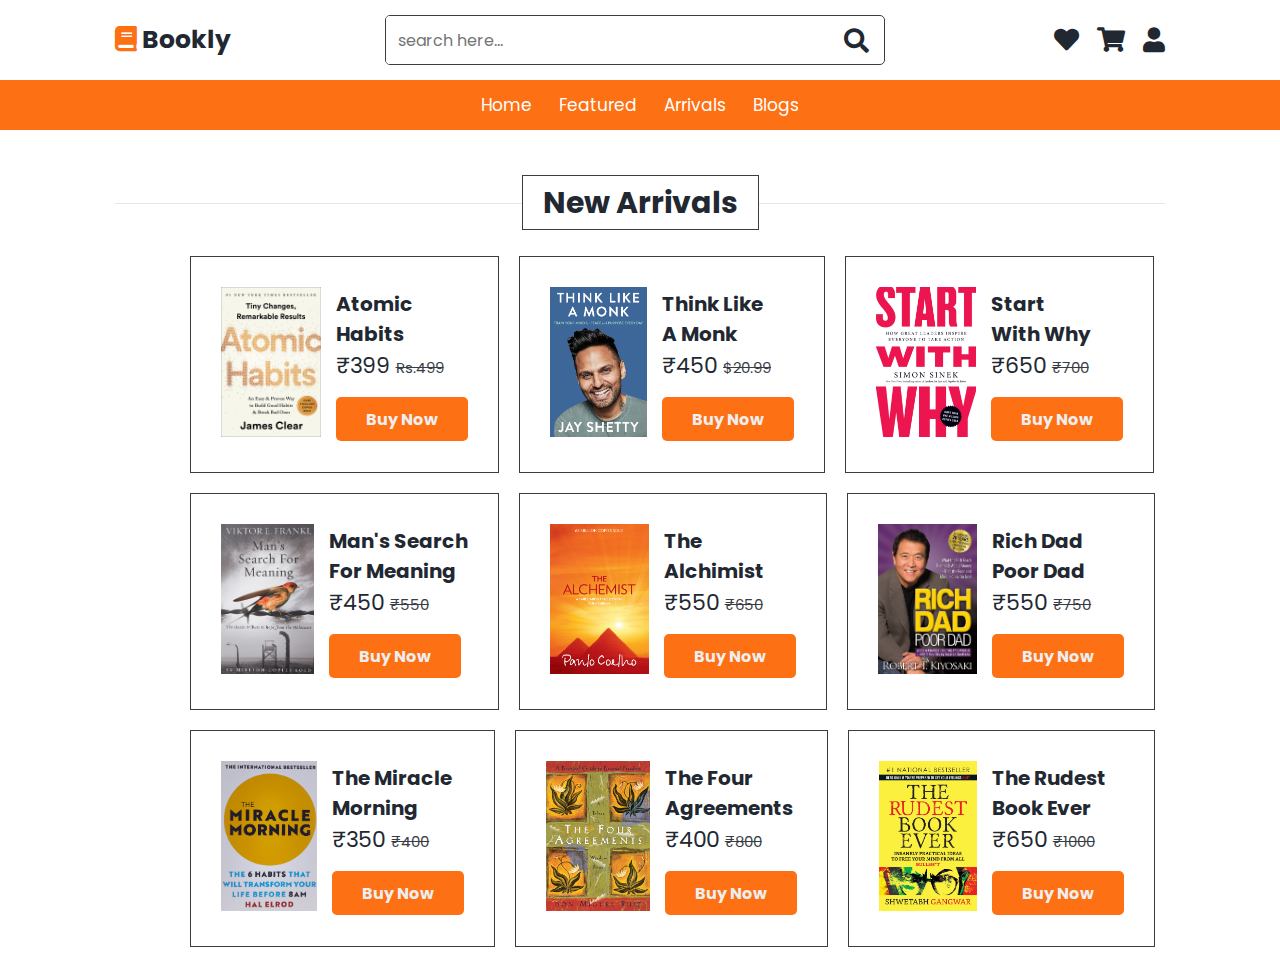
<file: arrival.html>
<!DOCTYPE html>

<html>
    <head>
        <meta charset="utf-8">
        <meta http-equiv="X-UA-Compatible" content="IE=edge">
        <title>New Arrivals</title>
        <meta name="description" content="">
        <meta name="viewport" content="width=device-width, initial-scale=1">


        <!-- font awesome cdn link  -->
        <link rel="stylesheet" href="https://cdnjs.cloudflare.com/ajax/libs/font-awesome/5.15.4/css/all.min.css">

        <link rel="stylesheet" href="style.css">
    </head>
    <body>
        <header class="header">

            <div class="header-1">
        
                <a href="index.html" class="logo"> <i class="fas fa-book"></i> bookly </a>
        
                <form action="" class="search-form">
                    <input type="search" name="" placeholder="search here..." id="search-box">
                    <label for="search-box" class="fas fa-search"></label>
                </form>
        
                <div class="icons">
                    <div id="search-btn" class="fas fa-search"></div>
                    <a href="#" class="fas fa-heart"></a>
                    <a href="#" class="fas fa-shopping-cart"></a>
                    <div id="login-btn" class="fas fa-user"></div>
                </div>
        
            </div>
        
            <div class="header-2">
                <nav class="navbar">
                    <a href="index.html">home</a>
                    <a href="featured.html">featured</a>
                    <a href="#">arrivals</a>
                    <a href="blogs.html">blogs</a>
                </nav>
            </div>
        
        </header>

        <nav class="bottom-navbar">
            <a href="index.html" class="fas fa-home"></a>
            <a href="featured.html" class="fas fa-list"></a>
            <a href="#" class="fas fa-tags"></a>
            <a href="blogs.html" class="fas fa-blog"></a>
        </nav>

        <div class="login-form-container">

            <div id="close-login-btn" class="fas fa-times"></div>
        
            <form action="subscribe.html" name="myform" method="post" onsubmit="return validateform()">
                <h3>sign in</h3>
                <span>username</span>
                <input type="email" name="name" class="box" placeholder="enter your email" id="">
                <span>password</span>
                <input type="password" name="password" class="box" placeholder="enter your password" id="">
                <div class="checkbox">
                    <input type="checkbox" name="" id="remember-me">
                    <label for="remember-me"> remember me</label>
                </div>
                <input type="submit" value="sign in" class="btn">
                <p>don't have an account ? <a href="register.html">create one</a></p>
            </form>
        
        </div>

        <section class="arrivals" id="arrivals">

            <h1 class="heading"> <span>new arrivals</span> </h1>
        
            <div class="swiper arrivals-slider">
        
                <div class="swiper-wrapper">
        
                    <a href="#" class="swiper-slide box">
                        <div class="image">
                            <img src="image/atomichabits.jpg" alt="">
                        </div>
                        <div class="content">
                            <h3>Atomic</h3>
                            <h3>Habits</h3>
                            <div class="price">₹399 <span>Rs.499</span></div>
                            <div class="btn">
                                <span class="btn-txt">Buy Now</span>
                            </div>
                        </div>
                    </a>
        
                    <a href="#" class="swiper-slide box">
                        <div class="image">
                            <img src="image/thinkmonk.jpg" alt="">
                        </div>
                        <div class="content">
                            <h3>Think Like</h3>
                            <h3>A Monk</h3>
                            <div class="price">₹450 <span>$20.99</span></div>
                            <div class="btn">
                                <span class="btn-txt">Buy Now</span>
                            </div>
                        </div>
                    </a>
        
                    <a href="#" class="swiper-slide box">
                        <div class="image">
                            <img src="image/sww.jpg" alt="">
                        </div>
                        <div class="content">
                            <h3>Start</h3>
                            <h3>With Why</h3>
                            <div class="price">₹650 <span>₹700</span></div>
                            <div class="btn">
                                <span class="btn-txt">Buy Now</span>
                            </div>
                        </div>
                    </a>
        
                    <a href="#" class="swiper-slide box">
                        <div class="image">
                            <img src="image/man'ssearch.jpg" alt="">
                        </div>
                        <div class="content">
                            <h3>Man's Search</h3>
                            <h3>For Meaning</h3>
                            <div class="price">₹450 <span>₹550</span></div>
                            <div class="btn">
                                <span class="btn-txt">Buy Now</span>
                            </div>
                        </div>
                    </a>
        
                    <a href="#" class="swiper-slide box">
                        <div class="image">
                            <img src="image/thealchimist.jpg" alt="">
                        </div>
                        <div class="content">
                            <h3>The</h3>
                            <h3>Alchimist</h3>
                            <div class="price">₹550 <span>₹650</span></div>
                            <div class="btn">
                                <span class="btn-txt">Buy Now</span>
                            </div>
                        </div>
                    </a>
                    
                </div>
        
            </div>
        
            <div class="swiper arrivals-slider">
        
                <div class="swiper-wrapper">
        
                    <a href="#" class="swiper-slide box">
                        <div class="image">
                            <img src="image/richdadpoordad.jpg" alt="">
                        </div>
                        <div class="content">
                            <h3>Rich Dad</h3>
                            <h3>Poor Dad</h3>
                            <div class="price">₹550 <span>₹750</span></div>
                            <div class="btn">
                                <span class="btn-txt">Buy Now</span>
                            </div>
                        </div>
                    </a>
        
                    <a href="#" class="swiper-slide box">
                        <div class="image">
                            <img src="image/miraclemorning.jpg" alt="">
                        </div>
                        <div class="content">
                            <h3>The Miracle</h3>
                            <h3>Morning</h3>
                            <div class="price">₹350 <span>₹400</span></div>
                            <div class="btn">
                                <span class="btn-txt">Buy Now</span>
                            </div>
                        </div>
                    </a>
        
                    <a href="#" class="swiper-slide box">
                        <div class="image">
                            <img src="image/thefouragreements.jpg" alt="">
                        </div>
                        <div class="content">
                            <h3>The Four</h3>
                            <h3>Agreements</h3>
                            <div class="price">₹400 <span>₹800</span></div>
                            <div class="btn">
                                <span class="btn-txt">Buy Now</span>
                            </div>
                        </div>
                    </a>
        
                    <a href="#" class="swiper-slide box">
                        <div class="image">
                            <img src="image/therudestbook.jpg" alt="">
                        </div>
                        <div class="content">
                            <h3>The Rudest</h3>
                            <h3>Book Ever</h3>
                            <div class="price">₹650 <span>₹1000</span></div>
                            <div class="btn">
                                <span class="btn-txt">Buy Now</span>
                            </div>
                        </div>
                    </a>
        
                </div>
        
            </div>
        
        </section>
        
        <script src="script.js" async defer></script>
    </body>
</html>
</file>
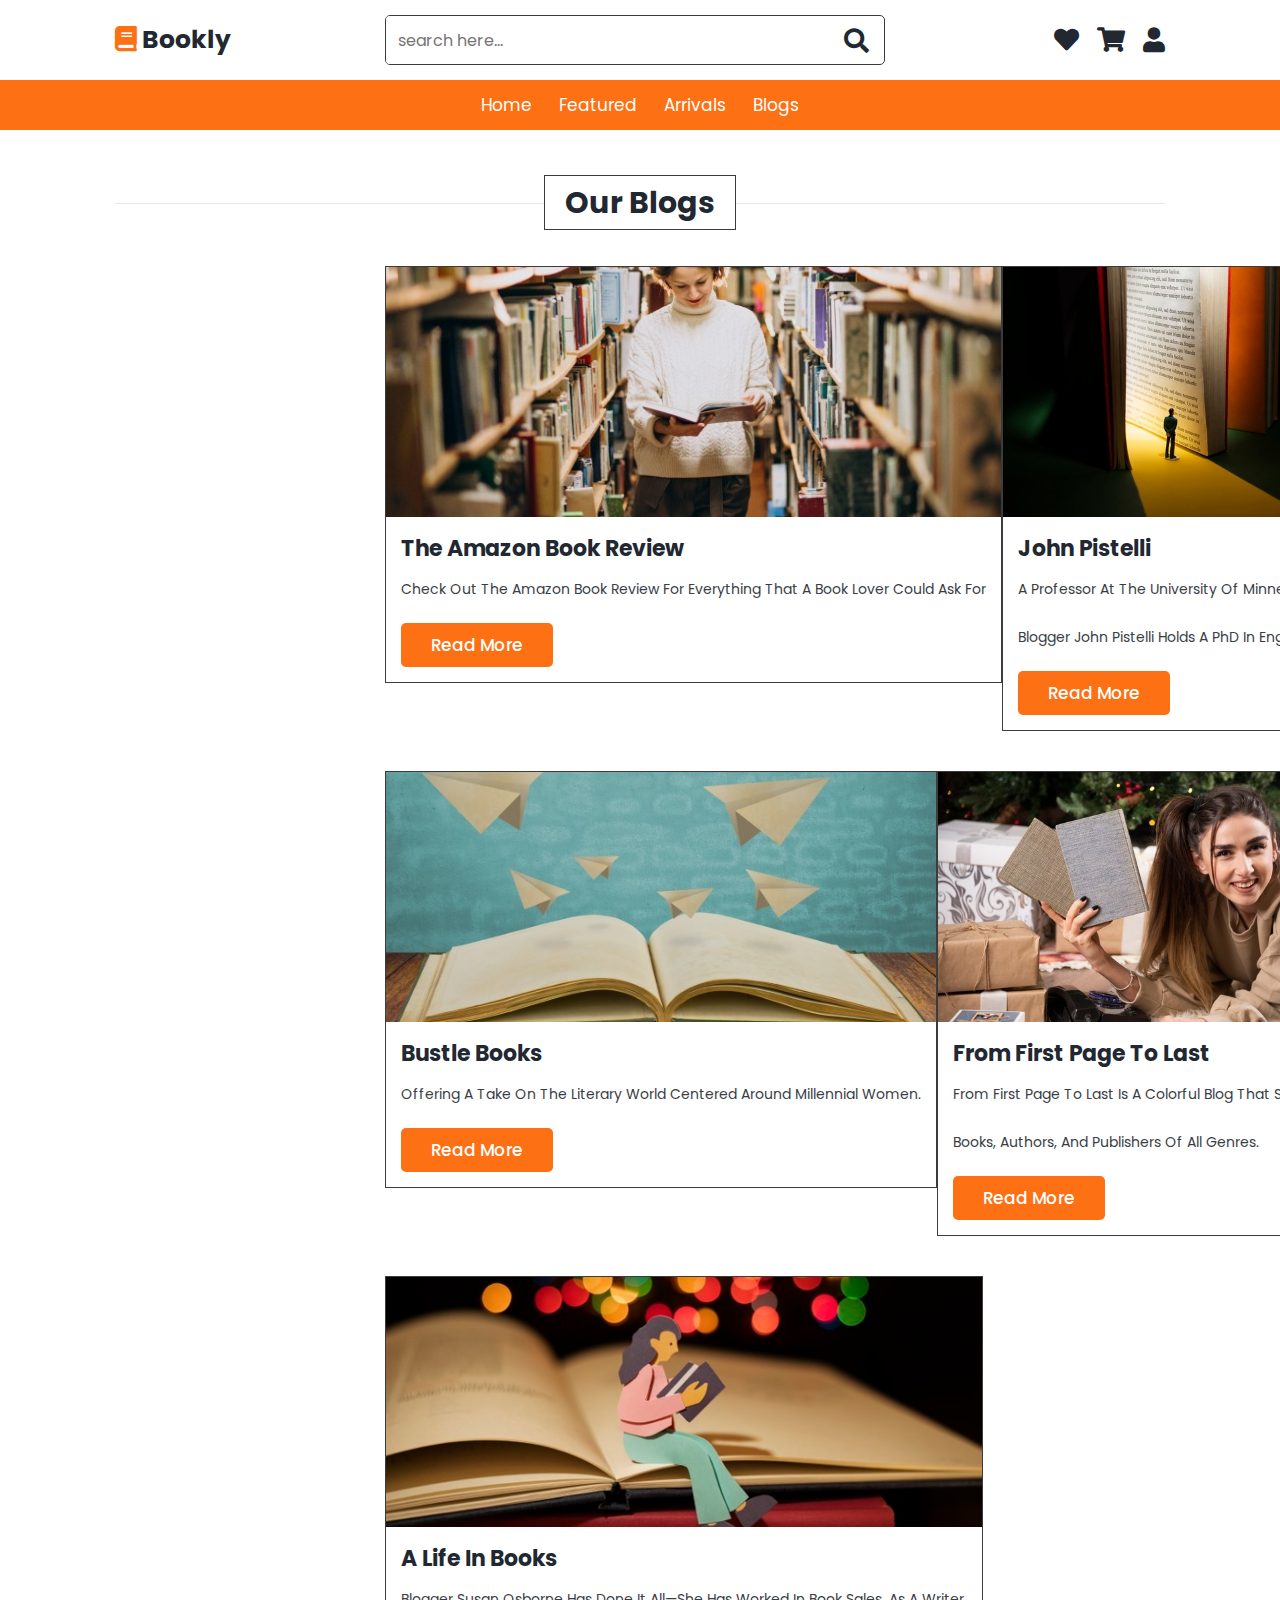
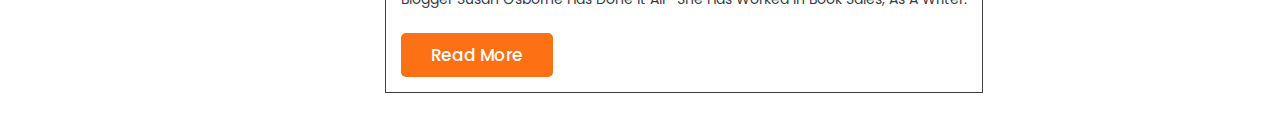
<file: blogs.html>
<!DOCTYPE html>
<html>
    <head>
        <meta charset="utf-8">
        <meta http-equiv="X-UA-Compatible" content="IE=edge">
        <title>blogs</title>
        <meta name="description" content="">
        <meta name="viewport" content="width=device-width, initial-scale=1">
        <link rel="stylesheet" href="https://cdnjs.cloudflare.com/ajax/libs/font-awesome/5.15.4/css/all.min.css">
        <link rel="stylesheet" href="style.css">
    </head>
    <body>

        <header class="header">

            <div class="header-1">
        
                <a href="index.html" class="logo"> <i class="fas fa-book"></i> bookly </a>
        
                <form action="" class="search-form">
                    <input type="search" name="" placeholder="search here..." id="search-box">
                    <label for="search-box" class="fas fa-search"></label>
                </form>
        
                <div class="icons">
                    <div id="search-btn" class="fas fa-search"></div>
                    <a href="#" class="fas fa-heart"></a>
                    <a href="#" class="fas fa-shopping-cart"></a>
                    <div id="login-btn" class="fas fa-user"></div>
                </div>
        
            </div>
        
            <div class="header-2">
                <nav class="navbar">
                    <a href="index.html">home</a>
                    <a href="featured.html">featured</a>
                    <a href="arrival.html">arrivals</a>
                    <a href="#">blogs</a>
                </nav>
            </div>
        
        </header>
        
    
        
        <nav class="bottom-navbar">
            <a href="index.html" class="fas fa-home"></a>
            <a href="featured.html" class="fas fa-list"></a>
            <a href="arrival.html" class="fas fa-tags"></a>
            <a href="#" class="fas fa-blog"></a>
        </nav>
        
        <div class="login-form-container">

            <div id="close-login-btn" class="fas fa-times"></div>
        
            <form action="subscribe.html" name="myform" method="post" onsubmit="return validateform()">
                <h3>sign in</h3>
                <span>username</span>
                <input type="email" name="name" class="box" placeholder="enter your email" id="">
                <span>password</span>
                <input type="password" name="password" class="box" placeholder="enter your password" id="">
                <div class="checkbox">
                    <input type="checkbox" name="" id="remember-me">
                    <label for="remember-me"> remember me</label>
                </div>
                <input type="submit" value="sign in" class="btn">
                <p>don't have an account ? <a href="register.html">create one</a></p>
            </form>
        
        </div>

        <section class="blogs" id="blogs">

            <h1 class="heading"> <span>our blogs</span> </h1>
        
            <div class="swiper blogs-slider">
        
                <div class="swiper-wrapper">
        
                    <div class="swiper-slide box">
                        <div class="image">
                            <img src="image/blog-1.jpg" alt="">
                        </div>
                        <div class="content">
                            <h3>The Amazon Book Review</h3>
                            <p>Check out the Amazon Book Review for everything that a book lover could ask for</p>
                            <a href="https://www.amazon.com/amazonbookreview" class="btn">read more</a>
                        </div>
                    </div>
        
                    <div class="swiper-slide box">
                        <div class="image">
                            <img src="image/blog-2.jpg" alt="">
                        </div>
                        <div class="content">
                            <h3>John Pistelli</h3>
                            <p>A professor at the University of Minnesota</p>
                            <p>blogger John Pistelli holds a PhD in English literature</p>
                            <a href="https://johnpistelli.com" class="btn">read more</a>
                        </div>
                    </div>
        
                    <div class="swiper-slide box">
                        <div class="image">
                            <img src="image/blog-3.jpg" alt="">
                        </div>
                        <div class="content">
                            <h3> Bustle Books</h3>
                            <p>Offering a take on the literary world centered around millennial women.</p>
                            <a href="https://www.bustle.com/books" class="btn">read more</a>
                        </div>
                    </div>
        
                    <div class="swiper-slide box">
                        <div class="image">
                            <img src="image/blog-4.jpg" alt="">
                        </div>
                        <div class="content">
                            <h3>From First Page to Last</h3>
                            <p>From First Page to Last is a colorful blog that spotlights</p>
                            <p>books, authors, and publishers of all genres.</p>
                            <a href="https://fromfirstpagetolast.com" class="btn">read more</a>
                        </div>
                    </div>
        
                    <div class="swiper-slide box">
                        <div class="image">
                            <img src="image/blog-5.jpg" alt="">
                        </div>
                        <div class="content">
                            <h3>A Life in Books</h3>
                            <p>Blogger Susan Osborne has done it all—she has worked in book sales, as a writer.</p>
                            <a href="https://alifeinbooks.co.uk" class="btn">read more</a>
                        </div>
                    </div>
        
                </div>
        
            </div>
        
        </section>
        
        <script src="script.js" async defer></script>
    </body>
</html>
</file>
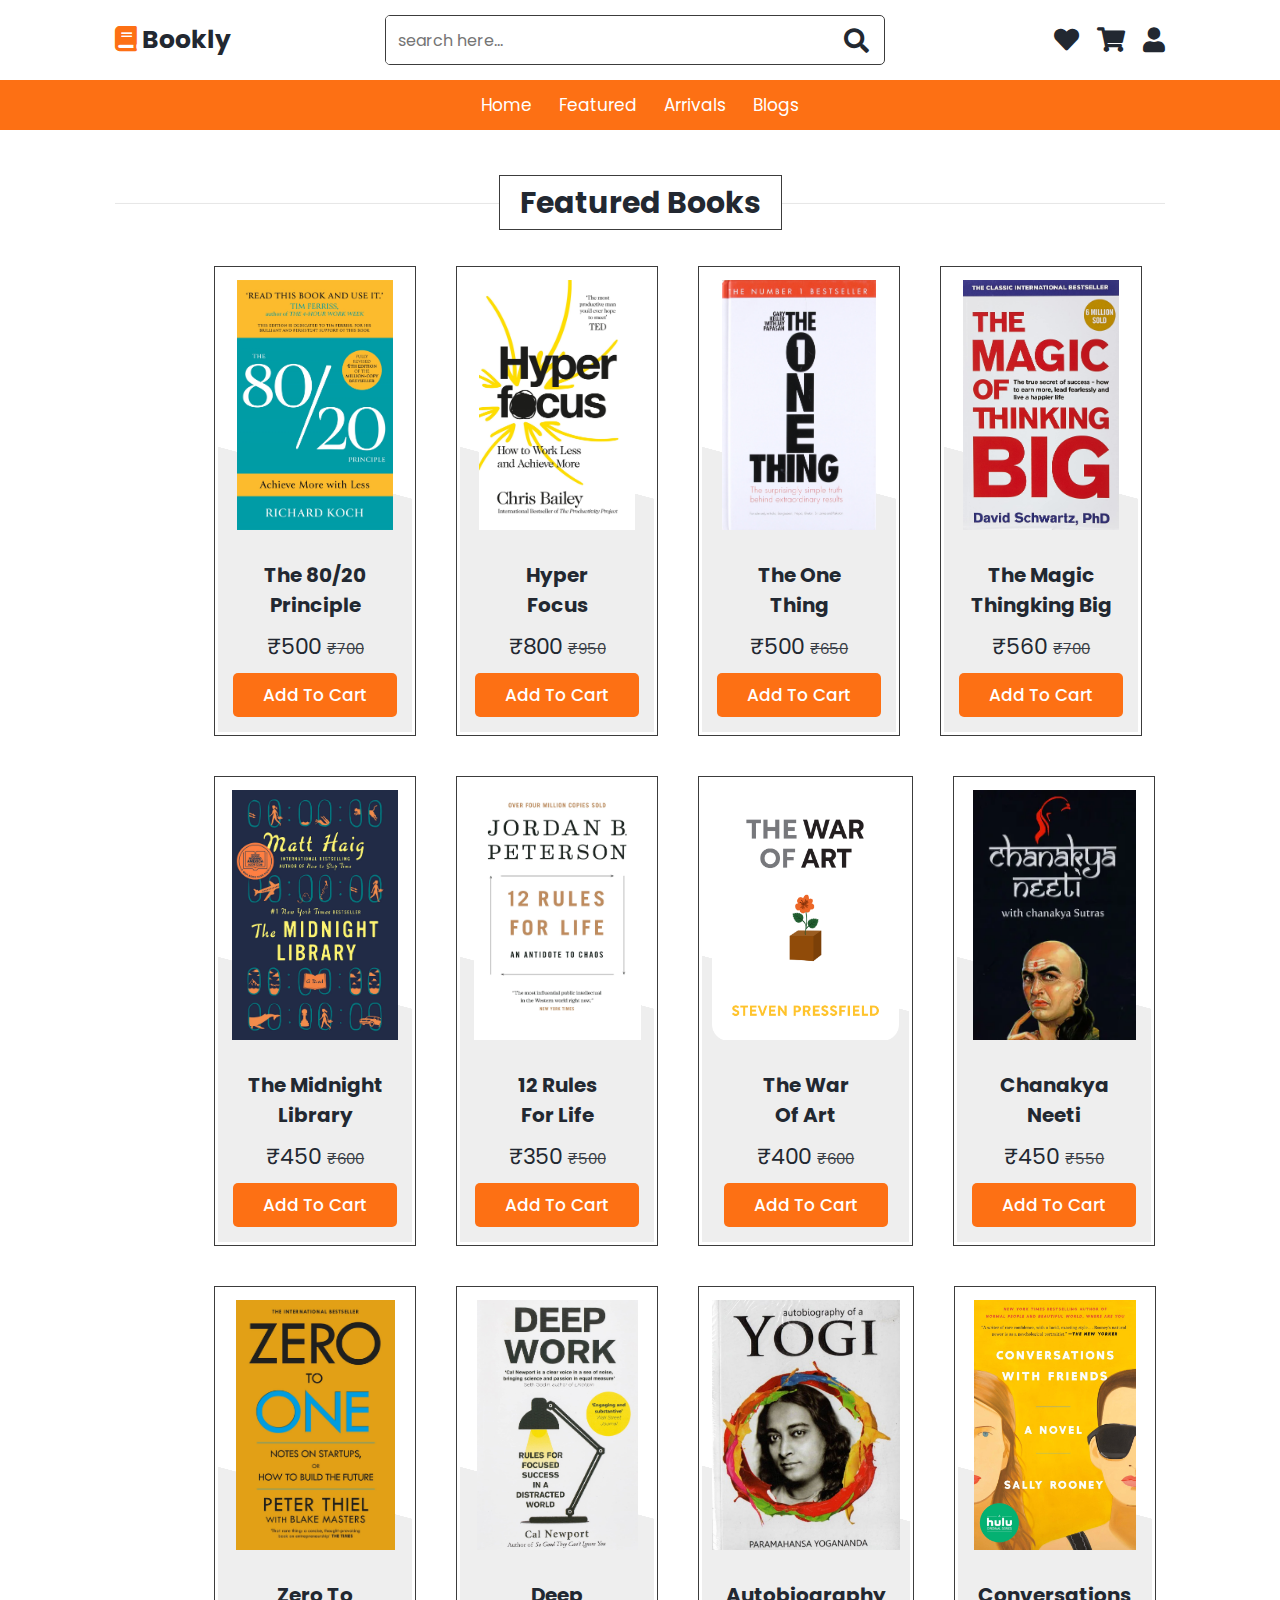
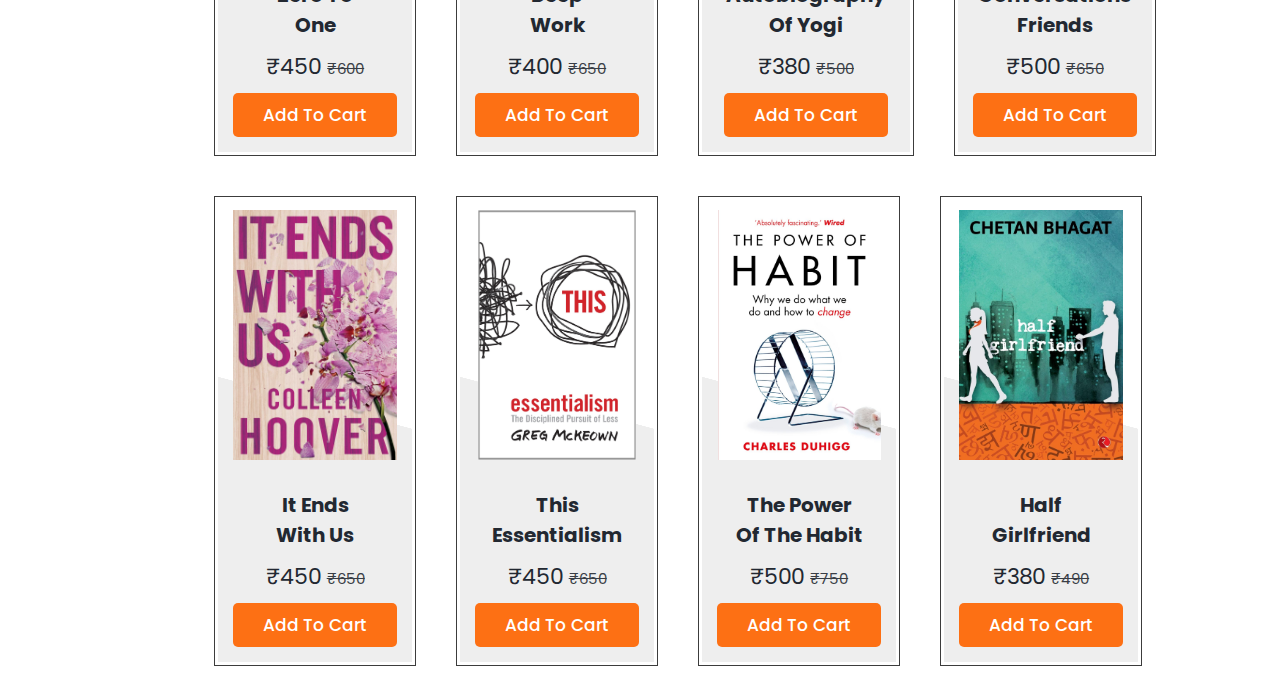
<file: featured.html>
<!DOCTYPE html>
<html>
    <head>
        <meta charset="utf-8">
        <meta http-equiv="X-UA-Compatible" content="IE=edge">
        <title>Featured Books</title>
        <meta name="description" content="">
        <meta name="viewport" content="width=device-width, initial-scale=1">
        <link rel="stylesheet" href="https://cdnjs.cloudflare.com/ajax/libs/font-awesome/5.15.4/css/all.min.css">
        <link rel="stylesheet" href="style.css">
    </head>
    <body>

        <header class="header">

            <div class="header-1">
        
                <a href="index.html" class="logo"> <i class="fas fa-book"></i> bookly </a>
        
                <form action="" class="search-form">
                    <input type="search" name="" placeholder="search here..." id="search-box">
                    <label for="search-box" class="fas fa-search"></label>
                </form>
        
                <div class="icons">
                    <div id="search-btn" class="fas fa-search"></div>
                    <a href="#" class="fas fa-heart"></a>
                    <a href="#" class="fas fa-shopping-cart"></a>
                    <div id="login-btn" class="fas fa-user"></div>
                </div>
        
            </div>
        
            <div class="header-2">
                <nav class="navbar">
                    <a href="index.html">home</a>
                    <a href="#">featured</a>
                    <a href="arrival.html" target="blank">arrivals</a>
                    <a href="blogs.html">blogs</a>
                </nav>
            </div>
        
        </header>
        
        
        <nav class="bottom-navbar">
            <a href="index.html" class="fas fa-home"></a>
            <a href="#" class="fas fa-list"></a>
            <a href="arrival.html" class="fas fa-tags"></a>
            <a href="blogs.html" class="fas fa-blog"></a>
        </nav>
        
        <div class="login-form-container">

            <div id="close-login-btn" class="fas fa-times"></div>
        
            <form action="subscribe.html" name="myform" method="post" onsubmit="return validateform()">
                <h3>sign in</h3>
                <span>username</span>
                <input type="email" name="name" class="box" placeholder="enter your email" id="">
                <span>password</span>
                <input type="password" name="password" class="box" placeholder="enter your password" id="">
                <div class="checkbox">
                    <input type="checkbox" name="" id="remember-me">
                    <label for="remember-me"> remember me</label>
                </div>
                <input type="submit" value="sign in" class="btn">
                <p>don't have an account ? <a href="register.html">create one</a></p>
            </form>
        
        </div>

        <section class="featured" id="featured">

            <h1 class="heading"> <span>featured books</span> </h1>
        
            <div class="swiper featured-slider">
        
                <div class="swiper-wrapper">
        
                    <div class="swiper-slide box">
                        <div class="icons">
                            <a href="#" class="fas fa-search"></a>
                            <a href="#" class="fas fa-heart"></a>
                            <a href="#" class="fas fa-eye"></a>
                        </div>
                        <div class="image">
                            <img src="image/80:20principle.jpg.webp" alt="">
                        </div>
                        <div class="content">
                            <h3>The 80/20</h3>
                            <h3>Principle</h3>
                            <div class="price">₹500 <span>₹700</span></div>
                            <a href="#" class="btn">add to cart</a>
                        </div>
                    </div>
        
                    <div class="swiper-slide box">
                        <div class="icons">
                            <a href="#" class="fas fa-search"></a>
                            <a href="#" class="fas fa-heart"></a>
                            <a href="#" class="fas fa-eye"></a>
                        </div>
                        <div class="image">
                            <img src="image/hyperfocus.jpg" alt="">
                        </div>
                        <div class="content">
                            <h3>Hyper</h3>
                            <h3>Focus</h3>
                            <div class="price">₹800 <span>₹950</span></div>
                            <a href="#" class="btn">add to cart</a>
                        </div>
                    </div>
        
                    <div class="swiper-slide box">
                        <div class="icons">
                            <a href="#" class="fas fa-search"></a>
                            <a href="#" class="fas fa-heart"></a>
                            <a href="#" class="fas fa-eye"></a>
                        </div>
                        <div class="image">
                            <img src="image/onething.jpg" alt="">
                        </div>
                        <div class="content">
                            <h3>The One</h3>
                            <h3>Thing</h3>
                            <div class="price">₹500 <span>₹650</span></div>
                            <a href="#" class="btn">add to cart</a>
                        </div>
                    </div>
        
                    <div class="swiper-slide box">
                        <div class="icons">
                            <a href="#" class="fas fa-search"></a>
                            <a href="#" class="fas fa-heart"></a>
                            <a href="#" class="fas fa-eye"></a>
                        </div>
                        <div class="image">
                            <img src="image/themagicofthinking.jpg" alt="">
                        </div>
                        <div class="content">
                            <h3>The Magic</h3>
                            <h3>Thingking Big</h3>
                            <div class="price">₹560 <span>₹700</span></div>
                            <a href="#" class="btn">add to cart</a>
                        </div>
                    </div>
        
                    <div class="swiper-slide box">
                        <div class="icons">
                            <a href="#" class="fas fa-search"></a>
                            <a href="#" class="fas fa-heart"></a>
                            <a href="#" class="fas fa-eye"></a>
                        </div>
                        <div class="image">
                            <img src="image/themidnightlibrary.jpg" alt="">
                        </div>
                        <div class="content">
                            <h3>The Midnight</h3>
                            <h3>Library</h3>
                            <div class="price">₹450 <span>₹600</span></div>
                            <a href="#" class="btn">add to cart</a>
                        </div>
                    </div>
        
                    <div class="swiper-slide box">
                        <div class="icons">
                            <a href="#" class="fas fa-search"></a>
                            <a href="#" class="fas fa-heart"></a>
                            <a href="#" class="fas fa-eye"></a>
                        </div>
                        <div class="image">
                            <img src="image/12rulesfor life.jpg" alt="">
                        </div>
                        <div class="content">
                            <h3>12 Rules </h3>
                            <h3>for Life</h3>
                            <div class="price">₹350 <span>₹500</span></div>
                            <a href="#" class="btn">add to cart</a>
                        </div>
                    </div>
        
                    <div class="swiper-slide box">
                        <div class="icons">
                            <a href="#" class="fas fa-search"></a>
                            <a href="#" class="fas fa-heart"></a>
                            <a href="#" class="fas fa-eye"></a>
                        </div>
                        <div class="image">
                            <img src="image/the-war-of-art-cover@8x.png" alt="">
                        </div>
                        <div class="content">
                            <h3>The War</h3>
                            <h3>of art</h3>
                            <div class="price">₹400 <span>₹600</span></div>
                            <a href="#" class="btn">add to cart</a>
                        </div>
                    </div>
        
                    <div class="swiper-slide box">
                        <div class="icons">
                            <a href="#" class="fas fa-search"></a>
                            <a href="#" class="fas fa-heart"></a>
                            <a href="#" class="fas fa-eye"></a>
                        </div>
                        <div class="image">
                            <img src="image/chanakyaneeti.webp" alt="">
                        </div>
                        <div class="content">
                            <h3>Chanakya</h3>
                            <h3>Neeti</h3>
                            <div class="price">₹450 <span>₹550</span></div>
                            <a href="#" class="btn">add to cart</a>
                        </div>
                    </div>
        
                    <div class="swiper-slide box">
                        <div class="icons">
                            <a href="#" class="fas fa-search"></a>
                            <a href="#" class="fas fa-heart"></a>
                            <a href="#" class="fas fa-eye"></a>
                        </div>
                        <div class="image">
                            <img src="image/zerotoone.jpg" alt="">
                        </div>
                        <div class="content">
                            <h3>zero to</h3>
                            <h3>one</h3>
                            <div class="price">₹450 <span>₹600</span></div>
                            <a href="#" class="btn">add to cart</a>
                        </div>
                    </div>
        
                    <div class="swiper-slide box">
                        <div class="icons">
                            <a href="#" class="fas fa-search"></a>
                            <a href="#" class="fas fa-heart"></a>
                            <a href="#" class="fas fa-eye"></a>
                        </div>
                        <div class="image">
                            <img src="image/deepwork.jpg" alt="">
                        </div>
                        <div class="content">
                            <h3>Deep</h3>
                            <h3>Work</h3>
                            <div class="price">₹400 <span>₹650</span></div>
                            <a href="#" class="btn">add to cart</a>
                        </div>
                    </div>

                    <div class="swiper-slide box">
                        <div class="icons">
                            <a href="#" class="fas fa-search"></a>
                            <a href="#" class="fas fa-heart"></a>
                            <a href="#" class="fas fa-eye"></a>
                        </div>
                        <div class="image">
                            <img src="image/autobiography_of_a_yogi.jpeg" alt="">
                        </div>
                        <div class="content">
                            <h3>Autobiography</h3>
                            <h3>Of Yogi</h3>
                            <div class="price">₹380 <span>₹500</span></div>
                            <a href="#" class="btn">add to cart</a>
                        </div>
                    </div>

                    <div class="swiper-slide box">
                        <div class="icons">
                            <a href="#" class="fas fa-search"></a>
                            <a href="#" class="fas fa-heart"></a>
                            <a href="#" class="fas fa-eye"></a>
                        </div>
                        <div class="image">
                            <img src="image/conversations-with-friends.jpg" alt="">
                        </div>
                        <div class="content">
                            <h3>Conversations</h3>
                            <h3>Friends</h3>
                            <div class="price">₹500 <span>₹650</span></div>
                            <a href="#" class="btn">add to cart</a>
                        </div>
                    </div>

                    <div class="box">
                        <div class="icons">
                            <a href="#" class="fas fa-search"></a>
                            <a href="#" class="fas fa-heart"></a>
                            <a href="#" class="fas fa-eye"></a>
                        </div>
                        <div class="image">
                            <img src="image/itendswithus.jpg" alt="">
                        </div>
                        <div class="content">
                            <h3>It Ends</h3>
                            <h3>with us</h3>
                            <div class="price">₹450 <span>₹650</span></div>
                            <a href="#" class="btn">add to cart</a>
                        </div>
                    </div>

                    <div class="box">
                        <div class="icons">
                            <a href="#" class="fas fa-search"></a>
                            <a href="#" class="fas fa-heart"></a>
                            <a href="#" class="fas fa-eye"></a>
                        </div>
                        <div class="image">
                            <img src="image/thisessen.jpg" alt="">
                        </div>
                        <div class="content">
                            <h3>This</h3>
                            <h3>Essentialism</h3>
                            <div class="price">₹450 <span>₹650</span></div>
                            <a href="#" class="btn">add to cart</a>
                        </div>
                    </div>

                    <div class="box">
                        <div class="icons">
                            <a href="#" class="fas fa-search"></a>
                            <a href="#" class="fas fa-heart"></a>
                            <a href="#" class="fas fa-eye"></a>
                        </div>
                        <div class="image">
                            <img src="image/powerofhabit.jpg" alt="">
                        </div>
                        <div class="content">
                            <h3>The Power</h3>
                            <h3>Of the Habit</h3>
                            <div class="price">₹500 <span>₹750</span></div>
                            <a href="#" class="btn">add to cart</a>
                        </div>
                    </div>

                    <div class="box">
                        <div class="icons">
                            <a href="#" class="fas fa-search"></a>
                            <a href="#" class="fas fa-heart"></a>
                            <a href="#" class="fas fa-eye"></a>
                        </div>
                        <div class="image">
                            <img src="image/halfgirlfriend.jpg" alt="">
                        </div>
                        <div class="content">
                            <h3>Half</h3>
                            <h3>Girlfriend</h3>
                            <div class="price">₹380 <span>₹490</span></div>
                            <a href="#" class="btn">add to cart</a>
                        </div>
                    </div>
        
                </div>
        
            </div>
        
        </section>
        
        
        <script src="script.js" async defer></script>
    </body>
</html>
</file>
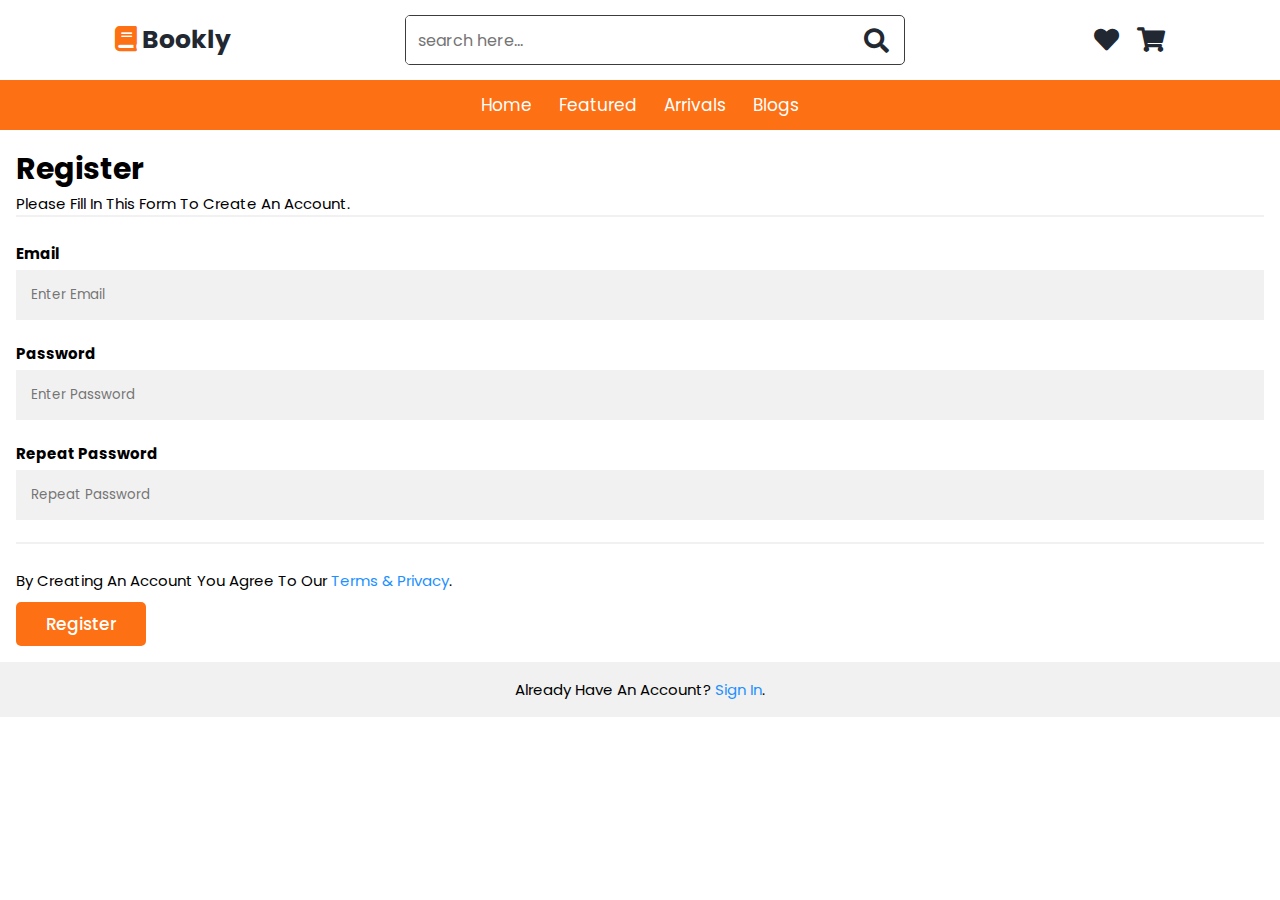
<file: register.html>
<!DOCTYPE html>
<html>
<head>
<meta name="viewport" content="width=device-width, initial-scale=1">
<title>Create your account</title>
<link rel="stylesheet" href="https://cdnjs.cloudflare.com/ajax/libs/font-awesome/5.15.4/css/all.min.css">
<link rel="stylesheet" href="style.css">
<link rel="stylesheet" href="registercss.css">
</head>
<body>
    <header class="header">

        <div class="header-1">
    
            <a href="index.html" class="logo"> <i class="fas fa-book"></i> bookly </a>
    
            <form action="" class="search-form">
                <input type="search" name="" placeholder="search here..." id="search-box">
                <label for="search-box" class="fas fa-search"></label>
            </form>
    
            <div class="icons">
                <div id="search-btn" class="fas fa-search"></div>
                <a href="#" class="fas fa-heart"></a>
                <a href="#" class="fas fa-shopping-cart"></a>
            </div>
    
        </div>
    
        <div class="header-2">
            <nav class="navbar">
                <a href="index.html">home</a>
                <a href="featured.html">featured</a>
                <a href="arrival.html" target="blank">arrivals</a>
                <a href="blogs.html">blogs</a>
            </nav>
        </div>
    
    </header>
    
    
    <nav class="bottom-navbar">
        <a href="index.html" class="fas fa-home"></a>
        <a href="featured.html" class="fas fa-list"></a>
        <a href="arrival.html" class="fas fa-tags"></a>
        <a href="blogs.html" class="fas fa-blog"></a>
    </nav>
    
    <div class="login-form-container">

        <div id="close-login-btn" class="fas fa-times"></div>
    
        <form action="subscribe.html" name="myform" method="post" onsubmit="return validateform()">
            <h3>sign in</h3>
            <span>username</span>
            <input type="email" name="name" class="box" placeholder="enter your email" id="">
            <span>password</span>
            <input type="password" name="password" class="box" placeholder="enter your password" id="">
            <div class="checkbox">
                <input type="checkbox" name="" id="remember-me">
                <label for="remember-me"> remember me</label>
            </div>
            <input type="submit" value="sign in" class="btn">
            <p>don't have an account ? <a href="register.html">create one</a></p>
        </form>
    
    </div>    

    <form action="/action_page.php">
    <div class="container" id="formid">
        <h1>Register</h1>
        <p>Please fill in this form to create an account.</p>
        <hr>

        <label for="email"><b>Email</b></label>
        <input type="text" placeholder="Enter Email" name="email" id="email" required>

        <label for="psw"><b>Password</b></label>
        <input type="password" placeholder="Enter Password" name="psw" id="psw" required>

        <label for="psw-repeat"><b>Repeat Password</b></label>
        <input type="password" placeholder="Repeat Password" name="psw-repeat" id="psw-repeat" required>
        <hr>
        <p>By creating an account you agree to our <a href="#">Terms & Privacy</a>.</p>

        <button type="submit" class="btn">Register</button>
    </div>
    
    <div class="container signin" id="formid1">
        <p>Already have an account? <a href="#" id="login-btn">Sign in</a>.</p>
    </div>
    </form>
    <script src="script.js"></script>
</body>
</html>
</file>
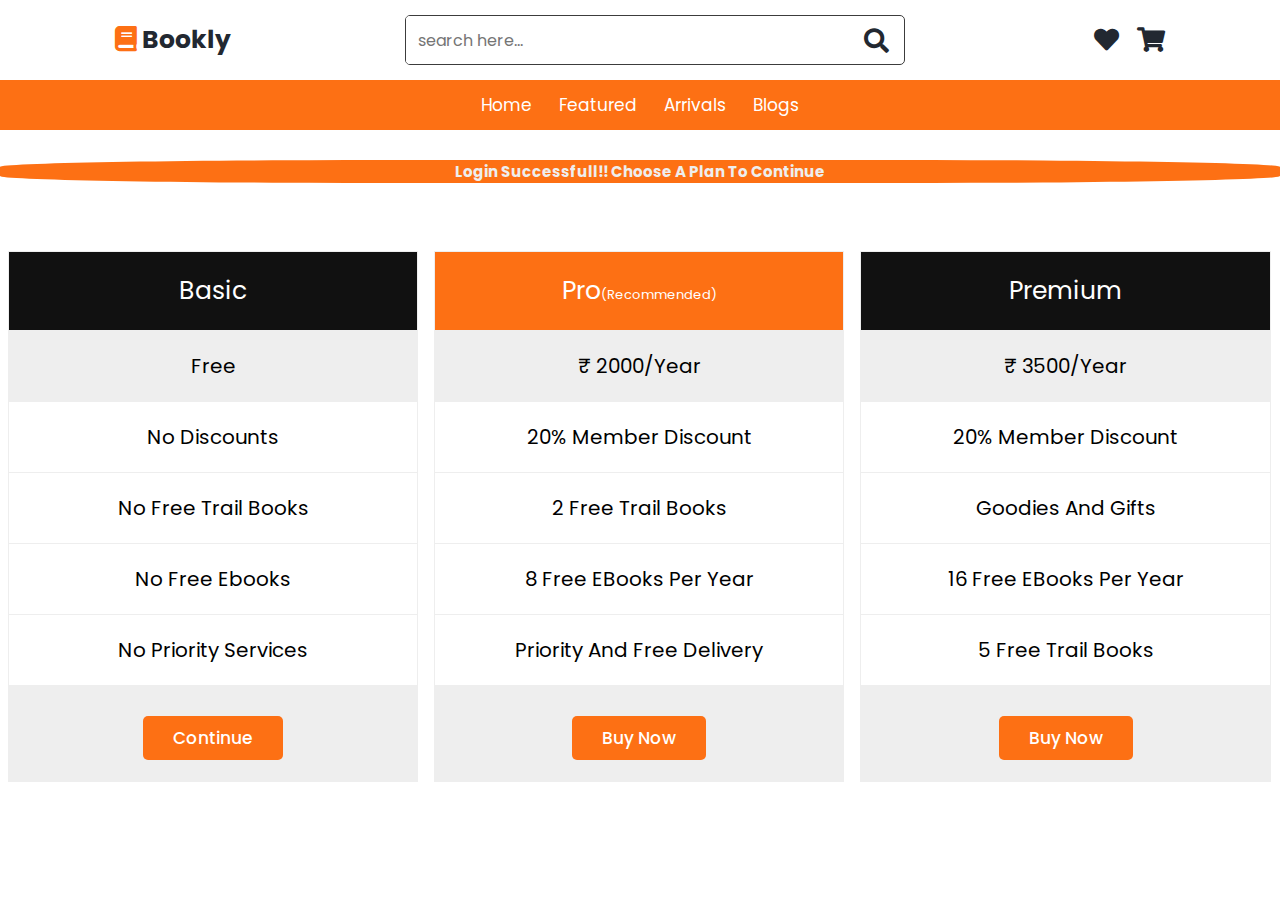
<file: subscribe.html>
<!DOCTYPE html>
<html>
    <head>
        <meta charset="utf-8">
        <meta http-equiv="X-UA-Compatible" content="IE=edge">
        <title>Subcription Plans</title>
        <meta name="description" content="">
        <meta name="viewport" content="width=device-width, initial-scale=1">
        <link rel="stylesheet" href="https://cdnjs.cloudflare.com/ajax/libs/font-awesome/5.15.4/css/all.min.css">
        <link rel="stylesheet" href="subscribecss.css">
        <link rel="stylesheet" href="style.css">
    </head>
    <body>
        <header class="header">

            <div class="header-1">
        
                <a href="index.html" class="logo"> <i class="fas fa-book"></i> bookly </a>
        
                <form action="" class="search-form">
                    <input type="search" name="" placeholder="search here..." id="search-box">
                    <label for="search-box" class="fas fa-search"></label>
                </form>
        
                <div class="icons">
                    <div id="search-btn" class="fas fa-search"></div>
                    <a href="#" class="fas fa-heart"></a>
                    <a href="#" class="fas fa-shopping-cart"></a>
                </div>
        
            </div>
        
            <div class="header-2">
                <nav class="navbar">
                    <a href="index.html">home</a>
                    <a href="featured.html">featured</a>
                    <a href="arrival.html" target="blank">arrivals</a>
                    <a href="blogs.html">blogs</a>
                </nav>
            </div>
        
        </header>
        
        <!-- header section ends -->
        
        <!-- bottom navbar  -->
        
        <nav class="bottom-navbar">
            <a href="index.html" class="fas fa-home"></a>
            <a href="featured.html" class="fas fa-list"></a>
            <a href="arrival.html" class="fas fa-tags"></a>
            <a href="blogs.html" class="fas fa-blog"></a>
        </nav>
        
        <!-- login form  -->
        
        <div class="login-form-container">
        
            <div id="close-login-btn" class="fas fa-times"></div>
        
            <form action="http://www.javatpoint.com/javascriptpages/valid.jsp" name="myform" method="post" onsubmit="return validateform()">
                <h3>sign in</h3>
                <span>username</span>
                <input type="email" name="name" class="box" placeholder="enter your email" id="">
                <span>password</span>
                <input type="password" name="password" class="box" placeholder="enter your password" id="">
                <div class="checkbox">
                    <input type="checkbox" name="" id="remember-me">
                    <label for="remember-me"> remember me</label>
                </div>
                <input type="submit" value="sign in" class="btn">
                <p>forget password ? <a href="#">click here</a></p>
                <p>don't have an account ? <a href="#">create one</a></p>
            </form>
        
        </div>
        <div id="Cards">
            <h2 id="Heading">Login Successfull!! Choose a Plan to Continue</h2>
            <div class="columns">
            <ul class="price">
                <li class="header">Basic</li>
                <li class="grey">Free</li>
                <li>No Discounts</li>
                <li>no free trail books</li>
                <li>No Free ebooks</li>
                <li>No Priority Services</li>
                <li class="grey"><a href="index.html" class="btn">Continue</a></li>
            </ul>
            </div>

            <div class="columns">
            <ul class="price">
                <li class="header" style="background-color:#fd7014">Pro<span style="font-size: small;">(Recommended)</span></li>
                <li class="grey">₹ 2000/Year</li>
                <li>20% Member Discount</li>
                <li>2 free trail books</li>
                <li>8 Free eBooks per year</li>
                <li>Priority and Free Delivery</li>
                <li class="grey"><a href="#" class="btn">Buy Now</a></li>
            </ul>
            </div>

            <div class="columns">
            <ul class="price">
                <li class="header">Premium</li>
                <li class="grey">₹ 3500/Year</li>
                <li>20% Member Discount</li>
                <li>Goodies and Gifts</li>
                <li>16 Free eBooks per year</li>
                <li>5 free trail books</li>
                <li class="grey"><a href="#" class="btn">buy Now</a></li>
            </ul>
            </div>
        </div>

        
        <script src="script.js" async defer></script>
    </body>
</html>
</file>
<file: style.css>
@import url('https://fonts.googleapis.com/css2?family=Poppins:wght@100;300;400;500;600&display=swap');

:root{
    --green:#fd7014;
    --dark-color:#393e46;
    --black:#222831;
    --light-color:#393e46;
    --border:.1rem solid rgba(60,60,60,1);
    --border-hover:.1rem solid var(--black);
    --box-shadow:0 .5rem 1rem rgba(60,60,60,1);
}

*{
    font-family: 'Poppins', sans-serif;
    margin:0; padding:0;
    box-sizing: border-box;
    outline: none; border:none;
    text-decoration: none;
    text-transform: capitalize;
    transition:all .2s linear;
    transition:width none;
}

html{
    font-size: 62.5%;
    overflow-x: hidden;
    scroll-padding-top: 5rem;
    scroll-behavior: smooth;
}

html::-webkit-scrollbar{
    width:1rem;
}

html::-webkit-scrollbar-track{
    background:transparent;
}

html::-webkit-scrollbar-thumb{
    background:var(--black);
}

section{
    padding:5rem 9%;
}

.heading{
    text-align: center;
    margin-bottom: 2rem;
    position: relative;
}

.heading::before{
    content: '';
    position: absolute;
    top:50%; left:0;
    transform: translateY(-50%);
    width: 100%;
    height:.01rem;
    background: rgba(0,0,0,.1);
    z-index: -1;
}

.heading span{
    font-size: 3rem;
    padding:.5rem 2rem;
    color:var(--black);
    background: #fff;
    border:var(--border);
}

.btn{
    margin-top: 1rem;
    display:inline-block;
    padding:.9rem 3rem;
    border-radius: .5rem;
    color:#fff;
    background:var(--green);
    font-size: 1.7rem;
    cursor: pointer;
    font-weight: 500;
}

.btn:hover{
    background:var(--dark-color);
}

.header .header-1{
    background:#fff;
    padding:1.5rem 9%;
    display: flex;
    align-items: center;
    justify-content: space-between;
}

.header .header-1 .logo{
    font-size: 2.5rem;
    font-weight: bolder;
    color:var(--black);
}

.header .header-1 .logo i{
    color:var(--green);
}

.header .header-1 .search-form{
    width:50rem;
    height:5rem;
    border:var(--border);
    overflow: hidden;
    background:#fff;
    display:flex;
    align-items: center;
    border-radius: .5rem;
}

.header .header-1 .search-form input{
    font-size: 1.6rem;
    padding:0 1.2rem;
    height:100%;
    width:100%;
    text-transform: none;
    color:var(--black);
}

.header .header-1 .search-form label{
    font-size: 2.5rem;
    padding-right: 1.5rem;
    color:var(--black);
    cursor: pointer;
}

.header .header-1 .search-form label:hover{
    color:var(--green);
}

.header .header-1 .icons div,
.header .header-1 .icons a{
    font-size: 2.5rem;
    margin-left: 1.5rem;
    color:var(--black);
    cursor: pointer;
}

.header .header-1 .icons div:hover,
.header .header-1 .icons a:hover{
    color:var(--green);
}

#search-btn{
    display: none;
}

.header .header-2{
    background:var(--green);
}

.header .header-2 .navbar{
    text-align: center;
}

.header .header-2 .navbar a{
    color:#fff;
    display: inline-block;
    padding:1.2rem;
    font-size: 1.7rem;
}

.header .header-2 .navbar a:hover{
    background:var(--dark-color);
}

.header .header-2.active{
    position:fixed;
    top:0; left:0; right:0;
    z-index: 1000;

}

.bottom-navbar{
    text-align: center;
    background:var(--green);
    position: fixed;
    bottom:0; left:0; right:0;
    z-index: 1000;
    display: none;
}

.bottom-navbar a{
    font-size: 2.5rem;
    padding:2rem;
    color:#fff;
}

.bottom-navbar a:hover{
    background:var(--dark-color);
}

.login-form-container{
    display: flex;
    align-items: center;
    justify-content: center;
    background:rgba(255,255,255,.9);
    position:fixed;
    top:0; right:-105%;
    z-index: 10000;
    height:100%;
    width:100%;
}

.login-form-container.active{
    right:0;
}

.login-form-container form{
    background:#fff;
    border:var(--border);
    width:40rem;
    padding:2rem;
    box-shadow: var(--box-shadow);
    border-radius: .5rem;
    margin:2rem;
}

.login-form-container form h3{
    font-size: 2.5rem;
    text-transform: uppercase;
    color:var(--black);
    text-align: center;
}

.login-form-container form span{
    display: block;
    font-size: 1.5rem;
    padding-top: 1rem;
}

.login-form-container form .box{
    width: 100%;
    margin:.7rem 0;
    font-size: 1.6rem;
    border:var(--border);
    border-radius: .5rem;
    padding:1rem 1.2rem;
    color:var(--black);
    text-transform: none;
}

.login-form-container form .checkbox{
    display:flex;
    align-items: center;
    gap:.5rem;
    padding:1rem 0;
}

.login-form-container form .checkbox label{
    font-size: 1.5rem;
    color:var(--light-color);
    cursor: pointer;
}

.login-form-container form .btn{
    text-align: center;
    width:100%;
    margin:1.5rem 0;
}

.login-form-container form p{
    padding-top: .8rem;
    color:var(--light-color);
    font-size: 1.5rem;
}

.login-form-container form p a{
    color:var(--green);
    text-decoration: underline;
}

.login-form-container #close-login-btn{
    position: absolute;
    top:1.5rem; right:2.5rem;
    font-size: 5rem;
    color:var(--black);
    cursor: pointer;
}

.home{
    background: url(../image/banner-bg.jpg) no-repeat;
    background-size: cover;
    background-position: center;
}

.home .row{
    display:flex;
    align-items: center;
    flex-wrap: wrap;
    gap:1.5rem;
}

.home .row .content{
    flex:1 1 42rem;
}

.home .row .books-slider{
    flex:1 1 42rem;
    text-align: center;
    margin-top: 2rem;
}

.home .row .books-slider a img{
    height: 25rem;
}

.home .row .books-slider a:hover img{
    transform: scale(.9);
}

.home .row .books-slider .stand{
    width:100%;
    margin-top: -2rem;
}

.home .row .content h3{
    color:var(--black);
    font-size: 4.5rem;
}

.home .row .content p{
    color:var(--light-color);
    font-size: 1.4rem;
    line-height: 2;
    padding:1rem 0;
}

.icons-container{
    display: grid;
    grid-template-columns: repeat(auto-fit, minmax(25rem, 1fr));
    gap:1.5rem;
}

.icons-container .icons{
    display: flex;
    align-items: center;
    gap:1.5rem;
    padding:2rem 0;
}

.icons-container .icons i{
    font-size: 3.5rem;
    color:var(--green);
}

.icons-container .icons h3{
    font-size: 2.2rem;
    color:var(--black);
    padding-bottom: .5rem;
}

.icons-container .icons p{
    font-size: 1.4rem;
    color:var(--light-color);
}

.featured .featured-slider .box{
    margin:2rem;
    position: relative;
    left: 79px;
    overflow: hidden;
    border:var(--border);
    text-align: center;
    float: left;
    padding: 3px;

}

.featured .featured-slider .box:hover{
    border:var(--border-hover);
}

.featured .featured-slider .box .image{
    padding:1rem;
    background: linear-gradient(15deg, #eee 30%, #fff 30.1%);
}

.featured .featured-slider .box:hover .image{
    transform: translateY(6rem);
}

.featured .featured-slider .box .image img{
    height: 25rem;
}

.featured .featured-slider .box .icons{
    border-bottom: var(--border-hover);
    position: absolute;
    top:0; left:0; right: 0;
    background: #fff;
    z-index: 1;
    transform: translateY(-105%);
}

.featured .featured-slider .box:hover .icons{
    transform: translateY(0%);
}

.featured .featured-slider .box .icons a{
    color:var(--black);
    font-size: 2.2rem;
    padding:1.3rem 1.5rem;
}

.featured .featured-slider .box .icons a:hover{
    background:var(--green);
    color:#fff;
}

.featured .featured-slider .box .content{
    background:#eee;
    padding:1.5rem;
}

.featured .featured-slider .box .content h3{
    font-size: 2rem;
    color:var(--black);
}

.featured .featured-slider .box .content .price{
    font-size: 2.2rem;
    color:var(--black);
    padding-top: 1rem;
}

.featured .featured-slider .box .content .price span{
    font-size: 1.5rem;
    color:var(--light-color);
    text-decoration: line-through;
}

.swiper-button-next,
.swiper-button-prev{
    border:var(--border-hover);
    height:4rem;
    width:4rem;
    color:var(--black);
    background: #fff;
}

.swiper-button-next::after,
.swiper-button-prev::after{
    font-size: 2rem;
}

.swiper-button-next:hover,
.swiper-button-prev:hover{
    background: var(--black);
    color:#fff;
}

.newsletter{
    background:url(../image/letter-bg.jpg) no-repeat;
    background-size: cover;
    background-position: center;
    background-attachment: fixed;
}

.newsletter form{
    max-width: 45rem;
    margin-left: auto;
    text-align: center;
    padding:5rem 0;
}

.newsletter form h3{
    font-size: 2.2rem;
    color:#fff;
    padding-bottom: .7rem;
    font-weight: normal;
}

.newsletter form .box{
    width: 100%;
    margin: .7rem 0;
    padding:1rem 1.2rem;
    font-size: 1.6rem;
    color:var(--black);
    border-radius: .5rem;
    text-transform: none;
}

.arrivals .arrivals-slider .box{
    display: flex;
    align-items:center;
    gap:1.5rem;
    padding:3rem;
    border:var(--border);
    margin:1rem;
    float: left;
    position: relative;
    left: 65px;
}

.arrivals .arrivals-slider .box:hover{
    border:var(--border-hover);
}

.arrivals .arrivals-slider .box .image img{
    height:15rem;
}

.arrivals .arrivals-slider .box .content h3{
    font-size: 2rem;
    color:var(--black);
}

.arrivals .arrivals-slider .box .content .price{
    font-size: 2.2rem;
    color:var(--black);
    padding-bottom: .5rem;
}

.arrivals .arrivals-slider .box .content .price span{
    font-size: 1.5rem;
    color:var(--light-color);
    text-decoration: line-through;
}

.arrivals .arrivals-slider .box .content .stars i{
    font-size: 1.5rem;
    color:var(--green);
}

.deal{
    background:#f3f3f3;
    display: flex;
    align-items: center;
    flex-wrap: wrap;
    gap:1.5rem;
}

.deal .content{
    flex:1 1 42rem;
}

.deal .image{
    flex:1 1 42rem;
}

.deal .image img{
    width: 100%;
}

.deal .content h3{
    color:var(--green);
    font-size: 2.5rem;
    padding-bottom: .5rem;
}

.deal .content h1{
    color:var(--black);
    font-size: 4rem;
}

.deal .content p{
    padding:1rem 0;
    color:var(--light-color);
    font-size: 1.4rem;
    line-height: 2;
}

.reviews .reviews-slider .box{
    border:var(--border);
    padding:2rem;
    text-align: center;
    margin:2rem 0;
}

.reviews .reviews-slider .box:hover{
    border:var(--border-hover);
}

.reviews .reviews-slider .box img{
    height:7rem;
    width:7rem;
    border-radius: 50%;
    object-fit: cover;
}

.reviews .reviews-slider .box h3{
    color:var(--black);
    font-size: 2.2rem;
    padding:.5rem 0;
}

.reviews .reviews-slider .box p{
    color:var(--light-color);
    font-size: 1.4rem;
    padding:1rem 0;
    line-height: 2;
}

.reviews .reviews-slider .box .stars{
    padding-top: .5rem;
}

.reviews .reviews-slider .box .stars i{
    font-size: 1.7rem;
    color:var(--green);
}

.blogs .blogs-slider .box{
    position: relative;
    left: 270px;
    margin:2rem 0rem;
    border:var(--border);
    float: left;
}

.blogs .blogs-slider .box:hover{
    border:var(--border-hover);
}

.blogs .blogs-slider .box .image{
    height: 25rem;
    width: 100%;
    overflow: hidden;
}

.blogs .blogs-slider .box .image img{
    height: 100%;
    width: 100%;
    object-fit: cover;
}

.blogs .blogs-slider .box:hover .image img{
    transform: scale(1.1);
}

.blogs .blogs-slider .box .content{
    padding:1.5rem;
}

.blogs .blogs-slider .box .content h3{
    font-size: 2.2rem;
    color:var(--black);
}

.blogs .blogs-slider .box .content p{
    font-size: 1.4rem;
    color:var(--light-color);
    padding:1rem 0;
    line-height: 2;
}

.footer .box-container{
    display: grid;
    grid-template-columns: repeat(auto-fit, minmax(25rem, 1fr));
    gap:1.5rem;
}

.footer .box-container .box h3{
    font-size: 2.2rem;
    color:var(--black);
    padding:1rem 0;
}

.footer .box-container .box a{
    display: block;
    font-size: 1.4rem;
    color:var(--light-color);
    padding:1rem 0;
}

.footer .box-container .box a i{
    color:var(--green);
    padding-right: .5rem;
}

.footer .box-container .box a:hover i{
    padding-right: 2rem;
}

.footer .box-container .box .map{
    width:100%;
}

.footer .share{
    padding:1rem 0;
    text-align: center;
}

.footer .share a{
    height: 5rem;
    width: 5rem;
    line-height: 5rem;
    font-size: 2rem;
    color:#fff;
    background:var(--green);
    margin:0 .3rem;
    border-radius: 50%; 
}

.footer .share a:hover{
    background:var(--black);
}

.footer .credit{
    border-top: var(--border);
    margin-top: 2rem;
    padding:0 1rem;
    padding-top: 2.5rem;
    font-size: 2rem;
    color:var(--light-color);
    text-align: center;
}

.footer .credit span{
    color:var(--green);
}

.loader-container{
    position: fixed;
    top:0; left: 0;
    height:100%;
    width: 100%;
    z-index: 10000;
    background:#f7f7f7;
    display: flex;
    align-items: center;
    justify-content: center;
}

.loader-container.active{
    display: none;
}

.loader-container img{
    height:10rem;
}

.btn-txt{
    font-size: medium;
    font-weight: bold;
    color: #eee;
}







/* media queries  */

@media (max-width:991px){

    html{
        font-size: 55%;
    }

    .header .header-1{
        padding:2rem;
    }

    section{
        padding:3rem 2rem;
    }

}

@media (max-width:768px){

    html{
        scroll-padding-top: 0;
    }

    body{
        padding-bottom: 6rem;
    }

    .header .header-2{
        display:none;
    }

    .bottom-navbar{
        display: block;
    }

    #search-btn{
        display: inline-block;
    }

    .header .header-1{
        box-shadow: var(--box-shadow);
        position: relative;
    }

    .header .header-1 .search-form{
        position:absolute;
        top:-115%; right:2rem;
        width: 90%;
        box-shadow: var(--box-shadow);
    }

    .header .header-1 .search-form.active{
        top:115%;
    }

    .home .row .content{
        text-align: center;
    }

    .home .row .content h3{
        font-size: 3.5rem;
    }

    .newsletter{
        background-position: right;
    }

    .newsletter form{
        margin-left:0;
        max-width: 100%;
    }

}

@media (max-width:450px){

    html{
        font-size: 50%;
    }

}
</file>
<file: registercss.css>
body {
  font-family: Arial, Helvetica, sans-serif;
}

#formid{
    font-size: 15px;
}

#formid1{
    font-size: 15px;
}

* {
  box-sizing: border-box;
}

/* Add padding to containers */
.container {
  padding: 16px;
  background-color: white;
}

/* Full-width input fields */
input[type=text], input[type=password] {
  width: 100%;
  padding: 15px;
  margin: 5px 0 22px 0;
  display: inline-block;
  border: none;
  background: #f1f1f1;
}

input[type=text]:focus, input[type=password]:focus {
  background-color: #ddd;
  outline: none;
}

/* Overwrite default styles of hr */
hr {
  border: 1px solid #f1f1f1;
  margin-bottom: 25px;
}

/* Set a style for the submit button */
.registerbtn {
  background-color: #04AA6D;
  color: white;
  padding: 16px 20px;
  margin: 8px 0;
  border: none;
  cursor: pointer;
  width: 100%;
  opacity: 0.9;
}

.registerbtn:hover {
  opacity: 1;
}

/* Add a blue text color to links */
a {
  color: dodgerblue;
}

/* Set a grey background color and center the text of the "sign in" section */
.signin {
  background-color: #f1f1f1;
  text-align: center;
}
</file>
<file: subscribecss.css>
* {
  box-sizing: border-box;
}

#Heading{
    text-align: center;
    position: relative;
    top: 30px;
    background-color: #fd7014;
    border: #111;
    border-radius: 30%;
    color: #eee;
}
.columns {
  font-size: 20px;
  position: relative;
  top: 90px;
  float: left;
  width: 33.3%;
  padding: 8px;
}

.price {
  list-style-type: none;
  border: 1px solid #eee;
  margin: 0;
  padding: 0;
  -webkit-transition: 0.3s;
  transition: 0.3s;
}

.price:hover {
  box-shadow: 0 8px 12px 0 rgba(0,0,0,0.2);
}

.price .header {
  background-color: #111;
  color: white;
  font-size: 25px;
}

.price li {
  border-bottom: 1px solid #eee;
  padding: 20px;
  text-align: center;
}

.price .grey {
  background-color: #eee;
  font-size: 20px;
}
@media only screen and (max-width: 600px) {
  .columns {
    width: 100%;
  }
}
</file>
